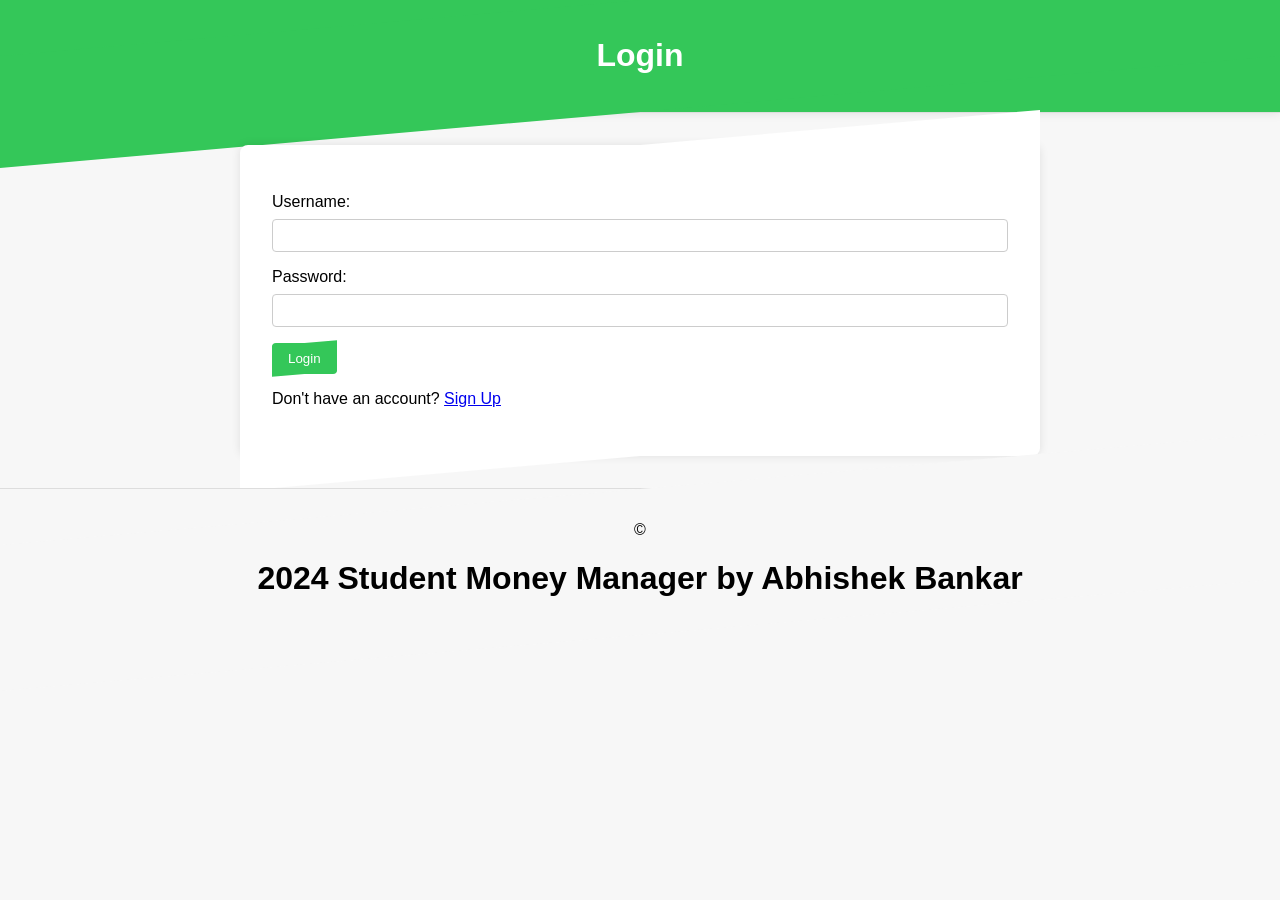
<file: index.html>
<!DOCTYPE html>
<html lang="en">
<head>
    <meta charset="UTF-8">
    <meta name="viewport" content="width=device-width, initial-scale=1.0">
    <title>Student Money Manager - Login</title>
    <link rel="stylesheet" href="styles.css">
    <link rel="manifest" href="manifest.json">
</head>
<body>
    <header>
        <h1>Login</h1>
    </header>

    <main class="container">
        <form id="login-form">
            <label for="username">Username:</label>
            <input type="text" id="username" required>
            
            <label for="password">Password:</label>
            <input type="password" id="password" required>
            
            <button type="submit">Login</button>        
        </form>
        <p>Don't have an account? <a href="signup.html">Sign Up</a></p>
    </main>
    <main>
        <button id="install-button" type="button" style="display: none;">Install App</button>
    </main>

    <footer>
        <p>&copy; <h1>2024 Student Money Manager by Abhishek Bankar</h1></p>
    </footer>
    
    <script src="app.js"></script>
</body>
</html>
</file>
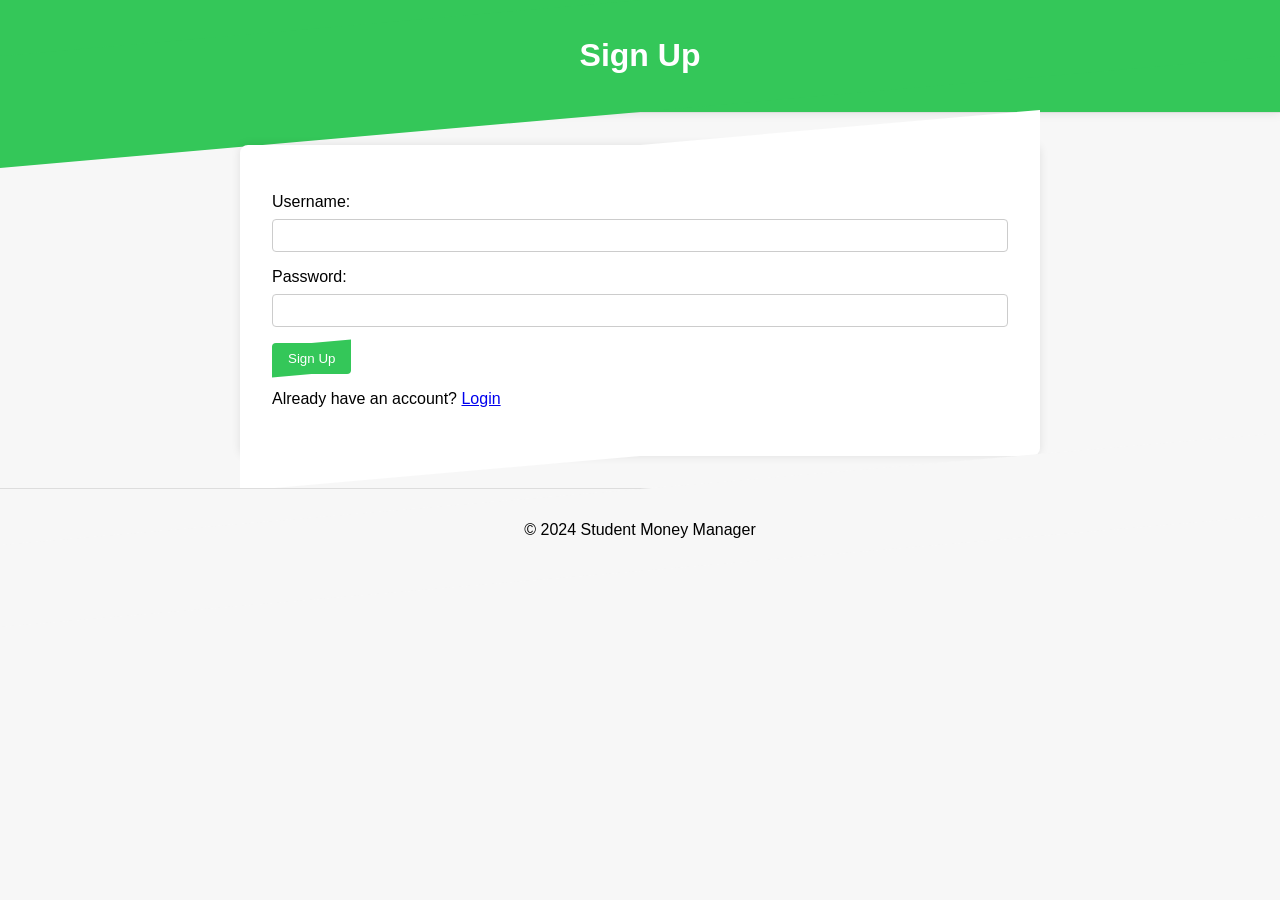
<file: signup.html>
<!DOCTYPE html>
<html lang="en">
<head>
    <meta charset="UTF-8">
    <meta name="viewport" content="width=device-width, initial-scale=1.0">
    <title>Student Money Manager - Sign Up</title>
    <link rel="stylesheet" href="styles.css">
    <link rel="manifest" href="manifest.json">
</head>
<body>
    <header>
        <h1>Sign Up</h1>
    </header>

    <main class="container">
        <form id="signup-form">
            <label for="new-username">Username:</label>
            <input type="text" id="new-username" required>
            
            <label for="new-password">Password:</label>
            <input type="password" id="new-password" required>
            
            <button type="submit">Sign Up</button>
        </form>
        <p>Already have an account? <a href="index.html">Login</a></p>
    </main>

    <footer>
        <p>&copy; 2024 Student Money Manager</p>
    </footer>

    <script src="app.js"></script>
</body>
</html>
</file>
<file: styles.css>
body {
    font-family: 'Inter', sans-serif;
    background-color: #f7f7f7;
    margin: 0;
    padding: 0;
    box-sizing: border-box;
    overflow-x: hidden;
  }
  
  *,
  *:before,
  *:after {
    box-sizing: border-box;
    -webkit-tap-highlight-color: rgba(255, 255, 255, 0);
  }
  
  header {
    background-color: #34C759;
    color: #fff;
    text-align: center;
    padding: 1rem;
    border-bottom: 1px solid #ddd;
    box-shadow: 0 0 10px rgba(0, 0, 0, 0.1);
    position: relative;
    z-index: 1;
  }
  
  header::before {
    content: '';
    position: absolute;
    top: 0;
    left: 0;
    width: 100%;
    height: 100%;
    background-color: #34C759;
    transform: skewY(-5deg);
    z-index: -1;
  }
  
  .container {
    max-width: 50rem;
    margin: 2rem auto;
    background-color: #fff;
    padding: 2rem;
    box-shadow: 0 0 10px rgba(0, 0, 0, 0.1);
    border-radius: 0.5rem;
    position: relative;
    z-index: 1;
  }
  
  .container::before {
    content: '';
    position: absolute;
    top: 0;
    left: 0;
    width: 100%;
    height: 100%;
    background-color: #fff;
    transform: skewY(-5deg);
    z-index: -1;
  }
  
  label {
    display: block;
    margin-top: 1rem;
  }
  
  input, select {
    width: 100%;
    padding: 0.5rem;
    margin-top: 0.5rem;
    box-sizing: border-box;
    border: 1px solid #ccc;
    border-radius: 0.25rem;
  }
  
  button {
    margin-top: 1rem;
    padding: 0.5rem 1rem;
    background-color: #34C759;
    color: #fff;
    border: none;
    cursor: pointer;
    border-radius: 0.25rem;
    position: relative;
    z-index: 1;
  }
  
  button::before {
    content: '';
    position: absolute;
    top: 0;
    left: 0;
    width: 100%;
    height: 100%;
    background-color: #34C759;
    transform: skewY(-5deg);
    z-index: -1;
  }
  
  button:hover {
    background-color: #2E865F;
  }
  
  button:hover::before {
    background-color: #2E865F;
  }
  
  footer {
    text-align: center;
    margin-top: 2rem;
    padding: 1rem;
    border-top: 1px solid #ddd;
    background-color: #f7f7f7;
    position: relative;
    z-index: 1;
  }
  
  footer::before {
    content: '';
    position: absolute;
    top: 0;
    left: 0;
    width: 100%;
    height: 100%;
    background-color: #f7f7f7;
    transform: skewY(-5deg);
    z-index: -1;
  }
  #expenses-table {
    width: 100%;
    margin-top: 2rem;
    border-collapse: collapse;
    background-color: #f9f9f9;
    border-radius: 0.5rem;
    overflow: hidden;
    box-shadow: 0 0 10px rgba(0, 0, 0, 0.1);
    position: relative;
    z-index: 1;
  }
  
  #expenses-table::before {
    content: '';
    position: absolute;
    top: 0;
    left: 0;
    width: 100%;
    height: 100%;
    background-color: #f9f9f9;
    transform: skewY(-5deg);
    z-index: -1;
  }
  
  #expenses-table th, #expenses-table td {
    padding: 1rem;
    text-align: left;
    border-bottom: 1px solid #ddd;
  }
  
  #expenses-table tr:nth-child(even) {
    background-color: #f2f2f2;
  }
  
  #expenses-table th {
    background-color: #34C759;
    color: #fff;
    position: relative;
    z-index: 1;
  }
  
  #expenses-table th::before {
    content: '';
    position: absolute;
    top: 0;
    left: 0;
    width: 100%;
    height: 100%;
    background-color: #34C759;
    transform: skewY(-5deg);
    z-index: -1;
  }
  .card {
    background-color: #fff;
    padding: 1rem;
    border-radius: 0.5rem;
    box-shadow: 0 0 10px rgba(0, 0, 0, 0.1);
    margin-bottom: 2rem;
    position: relative;
    z-index: 1;
  }
  
  .card::before {
    content: '';
    position: absolute;
    top: 0;
    left: 0;
    width: 100%;
    height: 100%;
    background-color: #fff;
    transform: skewY(-5deg);
    z-index: -1;
  }
  
  .card:hover {
    box-shadow: 0 0 20px rgba(0, 0, 0, 0.2);
  }
  
  .card:hover::before {
    box-shadow: 0 0 20px rgba(0, 0, 0, 0.2);
  }
  .button-primary {
    background-color: #34C759;
    color: #fff;
    border: none;
    cursor: pointer;
    border-radius: 0.25rem;
    position: relative;
    z-index: 1;
  }
  
  .button-primary::before {
    content: '';
    position: absolute;
    top: 0;
    left: 0;
    width: 100%;
    height: 100%;
    background-color: #34C759;
    transform: skewY(-5deg);
    z-index: -1;
  }
  
  .button-secondary {
    background-color: #666;
    color: #fff;
    border: none;
    cursor: pointer;
    border-radius: 0.25rem;
    position: relative;
    z-index: 1;
  }
  
  .button-secondary::before {
    content: '';
    position: absolute;
    top: 0;
    left: 0;
    width: 100%;
    height: 100%;
    background-color: #666;
    transform: skewY(-5deg);
    z-index: -1;
  }
  
  .button-danger {
    background-color: #FF69B4;
    color: #fff;
    border: none;
    cursor: pointer;
    border-radius: 0.25rem;
    position: relative;
    z-index: 1;
  }
  
  .button-danger::before {
    content: '';
    position: absolute;
    top: 0;
    left: 0;
    width: 100%;
    height: 100%;
    background-color: #FF69B4;
    transform: skewY(-5deg);
    z-index: -1;
  }
  .icon {
    font-size: 1.5rem;
    margin-right: 0.5rem;
  }
  
  .icon-success {
    color: #3E8E41;
  }
  
  .icon-error {
    color: #FF69B4;
  }
  #install-button {
    background-color: #4CAF50; /* Green */
    color: white;
    padding: 10px 20px;
    border: none;
    cursor: pointer;
    border-radius: 5px;
    font-size: 16px;
    margin: 20px;
}
</file>
